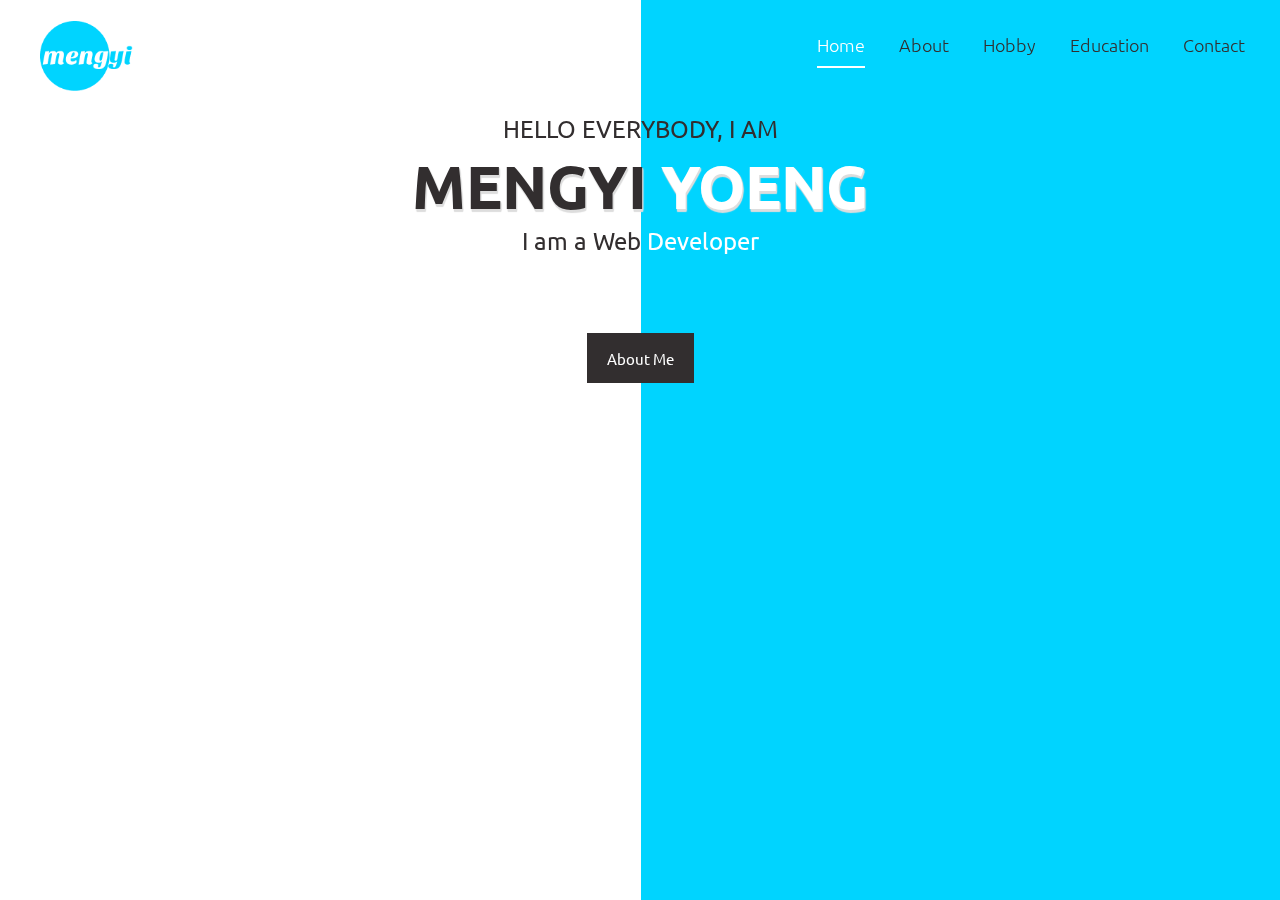
<file: index.html>
<!DOCTYPE html>
<html lang="en">
<head>
    <meta charset="UTF-8">
    <meta http-equiv="X-UA-Compatible" content="IE=edge">
    <meta name="viewport" content="width=device-width, initial-scale=1.0">
    <title>Home</title>
    <link rel="icon" href="images/title.png" type="image/icon type">
    <link href="https://cdnjs.cloudflare.com/ajax/libs/font-awesome/5.13.0/css/all.min.css" rel="stylesheet">
    <link rel="stylesheet" href="css/style.css">
</head>
<body>
    <!-- Header  -->
    <!-- Nav-bar  -->
    <div class="home">
        <div class="bg-style">
            <img src="../images/bg.png" alt="" id="background-img">
        </div>
        <section>
            <div class="menu">
                <nav>
                    <input type="checkbox" name="" id="check">
                    <label for="check" class="checkbtn">
                        <i class="fas fa-bars"></i>
                    </label>
                    <label class="logo-h">
                        <img class="m-t" src="images/logo-footer.png" alt="" width="100px">
                    </label>
                    <ul>
                        <li class="logo-hide"><img src="images/logo-footer.png" alt="" width="100px"></li>
                        <li class="active-home"><a href="#">Home</a></li>
                        <li><a href="pages/about.html">About</a></li>
                        <li><a href="pages/hobby.html">Hobby</a></li>
                        <li><a href="pages/education.html">Education</a></li>
                        <li><a href="pages/contact.html">Contact</a></li>
                        <li class="link-follow">
                            <div class="follow-header">
                                <label for="">Let us be social</label>
                                <div class="group-socail">
                                    <a href="https://mengyi-cv.netlify.app/"><img src="images/icons/website.png" alt=""></a>
                                    <a href="https://www.instagram.com/meng_yeu"><img src="images/icons/ig.png" alt=""></a>
                                    <a href="https://gist.github.com/mengyer34"><img src="images/icons/github.png" alt=""></a>
                                    <a href="https://www.facebook.com/yeu.strongyouth"><img src="images/icons/facebook.png" alt=""></a>
                                </div>
                            </div>
                        </li>
                    </ul>
                </nav>
            </div>
        </section>
        <!-- -------  -->
        <!-- Banner  -->
        <section>
            <div class="container text-center">
                <div class="list-item line-h-2 m-t">
                    <h6 class="text-dark f-s-sm">HELLO EVERYBODY, I AM</h6>
                    <h1 class="text-dark f-s-head text-shadow">MENGYI <span class="text-light">YOENG</span></h1>
                    <h6  class="text-dark f-s-sm">I am a Web <span class="text-light">Developer</span></h6>
                    <a href="pages/about.html"><button class="button-57 m-t-4" role="button"><span class="text text-light">About Me</span><span><img src="images/next.png" alt=""></span></button></a>
                </div>
            </div>
        </section>
    </div>   
</body>
</html>
</file>
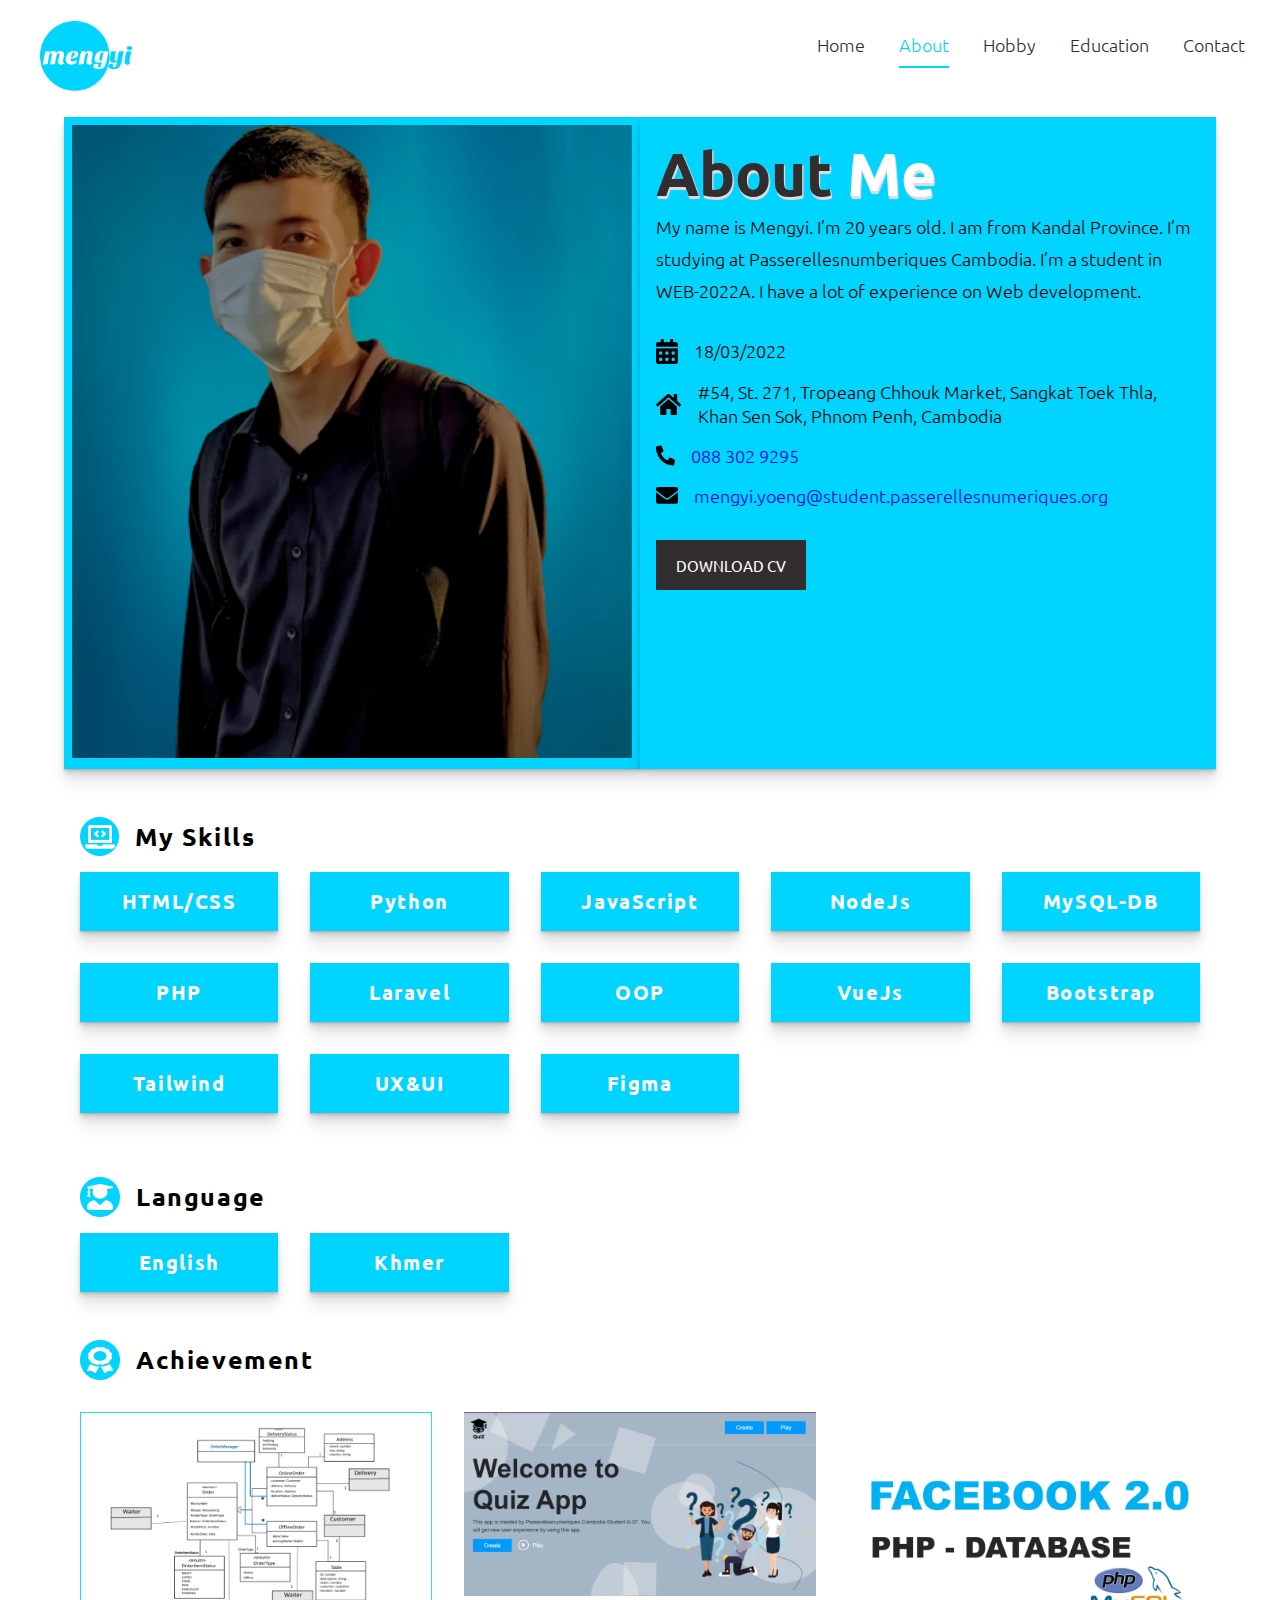
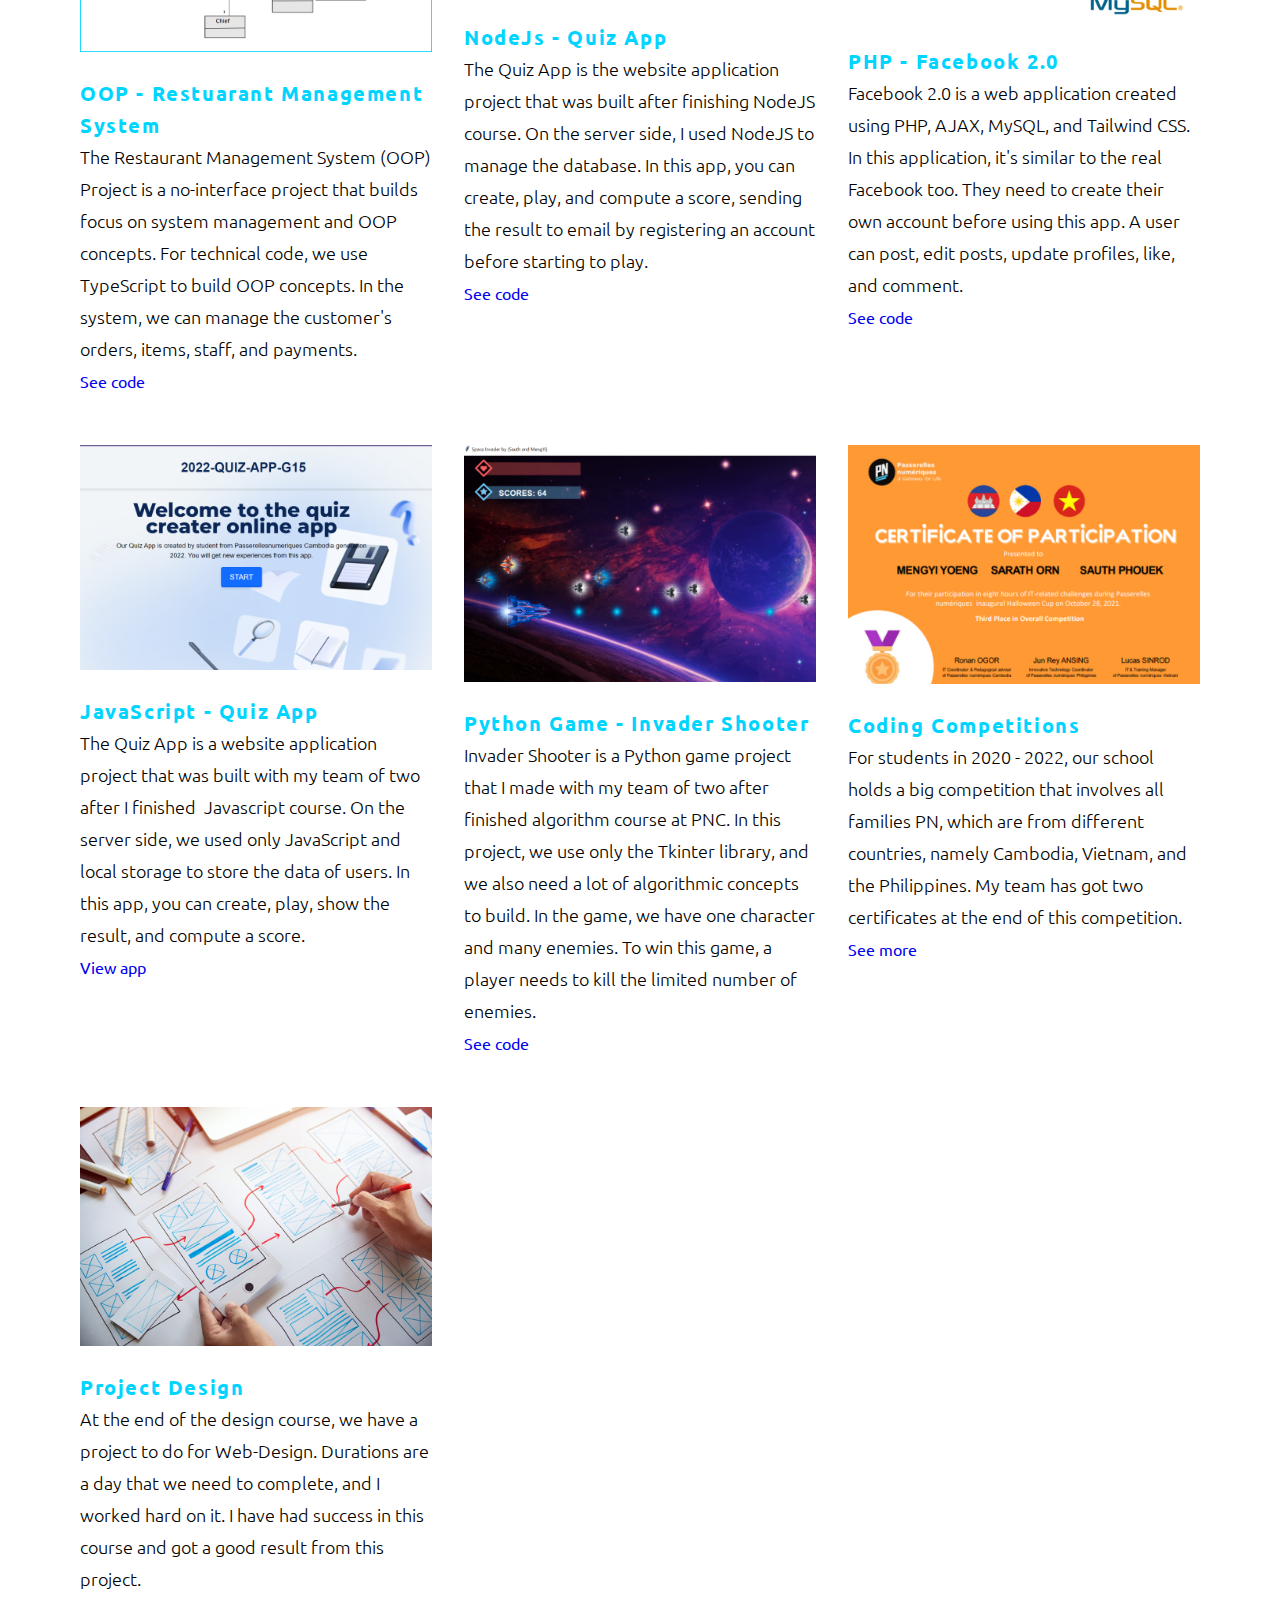
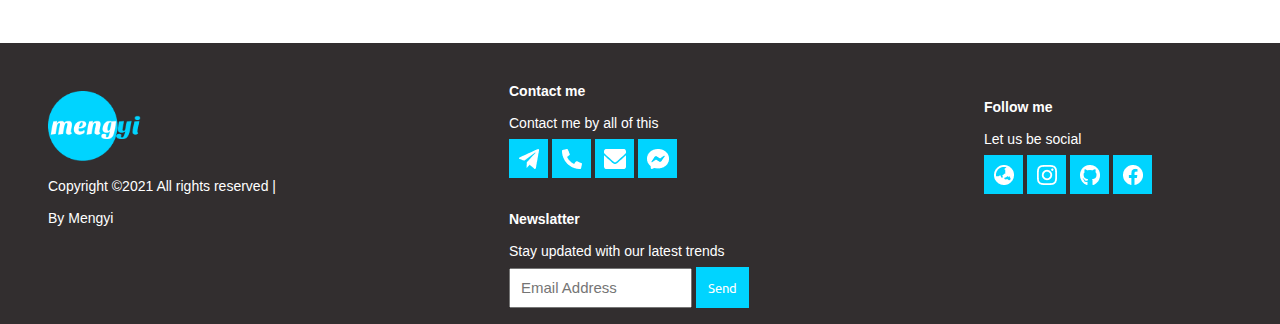
<file: pages/about.html>
<!DOCTYPE html>
<html lang="en">
<head>
    <meta charset="UTF-8">
    <meta http-equiv="X-UA-Compatible" content="IE=edge">
    <meta name="viewport" content="width=device-width, initial-scale=1.0">
    <title>About</title>
    <link rel="icon" href="../images/title.png" type="image/icon type">
    <link href="https://fonts.googleapis.com/icon?family=Material+Icons" rel="stylesheet">
    <link href="https://cdnjs.cloudflare.com/ajax/libs/font-awesome/5.13.0/css/all.min.css" rel="stylesheet">
    <link rel="stylesheet" href="../css/style.css">
</head>
<body>
    <section id="about-page">
        <div class="menu">
            <nav>
                <input type="checkbox" name="" id="check">
                <label for="check" class="checkbtn">
                    <i class="fas fa-bars"></i>
                </label>
                <label class="logo-h">
                    <img class="m-t" src="../images/logo-footer.png" alt="" width="100px">
                </label>
                <ul>
                    <li class="logo-hide"><img src="../images/logo-footer.png" alt="" width="100px"></li>
                    <li><a href="../index.html">Home</a></li>
                    <li class="active"><a href="#">About</a></li>
                    <li><a href="hobby.html">Hobby</a></li>
                    <li><a href="education.html">Education</a></li>
                    <li><a href="contact.html">Contact</a></li>
                    <li class="link-follow">
                        <div class="follow-header">
                            <label for="">Let us be social</label>
                            <div class="group-socail">
                                <a href="https://mengyi-cv.netlify.app/"><img src="../images/icons/website.png" alt=""></a>
                                <a href="https://www.instagram.com/meng_yeu"><img src="../images/icons/ig.png" alt=""></a>
                                <a href="https://gist.github.com/mengyer34"><img src="../images/icons/github.png" alt=""></a>
                                <a href="https://www.facebook.com/yeu.strongyouth"><img src="../images/icons/facebook.png" alt=""></a>
                            </div>
                        </div>
                    </li>
                </ul>
            </nav>
        </div>
    </section>
    <section class="about">
        <div class="container m-t-1">
            <div class="row">
                <div class="col-s-6 bg-teal p-0 box-shadow"">
                    <img src="../images/mengyi.png" alt="" width="100%">
                </div>
                <div class="col-s-6 bg-teal p detail box-shadow"">
                    <h1 class="text-dark f-s-head text-shadow">About <span class="text-light">Me</span></h1>
                    <p class="f-w-light line-h f-w-light font-18">My name is Mengyi. I’m 20 years old. I am from Kandal Province. I’m studying at Passerellesnumberiques Cambodia. I’m a student in WEB-2022A. I have a lot of experience on Web development.</p>
                    <div class="group-items m-t-1" id="p-move">
                        <div class="list-items">
                            <img src="../images/icons/date.png" alt="">
                            <p class="m-l f-w-light font-18">18/03/2022</p>
                        </div>
                        <div class="list-items m-t">
                            <img src="../images/icons/home.png" alt="">
                            <p class="m-l f-w-light font-18">#54, St. 271, Tropeang Chhouk
                                Market, Sangkat Toek Thla, Khan Sen
                                Sok, Phnom Penh, Cambodia</p>
                        </div>
                        <div class="list-items m-t">
                            <img src="../images/icons/call.png" alt="">
                            <p class="m-l f-w-light font-18"><a href="tel:+885-883029295">088 302 9295</a></p>
                        </div>
                        <div class="list-items m-t">
                            <img src="../images/icons/mail.png" alt="">
                            <p class="m-l f-w-light font-18"><a href="mailto:mengyi.yoeng@student.passerellesnumeriques.org">mengyi.yoeng@student.passerellesnumeriques.org</a></p>
                        </div>
                    </div>
                    <div class="button">
                        <a href="../images/Mengyi's CV.pdf" download><button class="button-57 m-t-1" role="button"><span class="text text-light">DOWNLOAD CV</span><span><img src="../images/icons/download.png" alt=""></span></button></a>
                    </div>
                </div>
            </div>
        </div>
        <div class="container p-b">
            <div class="list-items m-t-3 m-l">
                <img src="../images/icons/Skill.png" alt="">
                <h4 class="m-l font-large-c">My Skills</h4>
            </div>
            <div class="row">
                <div class="col-s-2-4 p">
                    <div class="card bg-teal p box-shadow">
                        <div class="card-header list-items con-center">
                            <h2 class="text-center text-light font-large">HTML/CSS</h2>
                        </div>
                    </div>
                </div>
                <div class="col-s-2-4 p">
                    <div class="card bg-teal p box-shadow">
                        <div class="card-header list-items con-center">
                            <h2 class="text-center text-light font-large">Python</h2>
                        </div>
                    </div>
                </div>
                <div class="col-s-2-4 p">
                    <div class="card bg-teal p box-shadow">
                        <div class="card-header list-items con-center">
                            <h2 class="text-center text-light font-large">JavaScript</h2>
                        </div>
                    </div>
                </div>
                <div class="col-s-2-4 p">
                    <div class="card bg-teal p box-shadow">
                        <div class="card-header list-items con-center">
                            <h2 class="text-center text-light font-large">NodeJs</h2>
                        </div>
                    </div>
                </div>
                <div class="col-s-2-4 p">
                    <div class="card bg-teal p box-shadow">
                        <div class="card-header list-items con-center">
                            <h2 class="text-center text-light font-large">MySQL-DB</h2>
                        </div>
                    </div>
                </div>
                <div class="col-s-2-4 p">
                    <div class="card bg-teal p box-shadow">
                        <div class="card-header list-items con-center">
                            <h2 class="text-center text-light font-large">PHP</h2>
                        </div>
                    </div>
                </div>
                <div class="col-s-2-4 p">
                    <div class="card bg-teal p box-shadow">
                        <div class="card-header list-items con-center">
                            <h2 class="text-center text-light font-large">Laravel</h2>
                        </div>
                    </div>
                </div>
                <div class="col-s-2-4 p">
                    <div class="card bg-teal p box-shadow">
                        <div class="card-header list-items con-center">
                            <h2 class="text-center text-light font-large">OOP</h2>
                        </div>
                    </div>
                </div>
                <div class="col-s-2-4 p">
                    <div class="card bg-teal p box-shadow">
                        <div class="card-header list-items con-center">
                            <h2 class="text-center text-light font-large">VueJs</h2>
                        </div>
                    </div>
                </div>
                <div class="col-s-2-4 p">
                    <div class="card bg-teal p box-shadow">
                        <div class="card-header list-items con-center">
                            <h2 class="text-center text-light font-large">Bootstrap</h2>
                        </div>
                    </div>
                </div>
                <div class="col-s-2-4 p">
                    <div class="card bg-teal p box-shadow">
                        <div class="card-header list-items con-center">
                            <h2 class="text-center text-light font-large">Tailwind</h2>
                        </div>
                    </div>
                </div>
                <div class="col-s-2-4 p">
                    <div class="card bg-teal p box-shadow">
                        <div class="card-header list-items con-center">
                            <h2 class="text-center text-light font-large">UX&UI</h2>
                        </div>
                    </div>
                </div>
                <div class="col-s-2-4 p">
                    <div class="card bg-teal p box-shadow">
                        <div class="card-header list-items con-center">
                            <h2 class="text-center text-light font-large">Figma</h2>
                        </div>
                    </div>
                </div>

            </div>
        </div>
        <!-- Language  -->
        <div class="container p-b" id="p-move-1">
            <div class="list-items m-t m-l">
                <img src="../images/icons/knowledga.png" alt="">
                <h4 class="m-l font-large-c">Language</h4>
            </div>
            <div class="row">
                <div class="col-s-2-4 p">
                    <div class="card bg-teal p box-shadow">
                        <div class="card-header list-items con-center">
                            <h2 class="text-center text-light font-large">English</h2>
                        </div>
                    </div>
                </div>
                <div class="col-s-2-4 p">
                    <div class="card bg-teal p box-shadow">
                        <div class="card-header list-items con-center">
                            <h2 class="text-center text-light font-large">Khmer</h2>
                        </div>
                    </div>
                </div>
            </div>
        </div>
        <!-- Achivement  -->
        <div class="container p-b achive">
            <div class="list-items m-l">
                <img src="../images/icons/achivement.png" alt="">
                <h4 class="m-l font-large-c">Achievement</h4>
            </div>
            <div class="row">
                <div class="col-s-4 m-t line-h p">
                    <img src="../images/restuarant management.png" alt="" width="100%">
                    <h4 class="text-teal m-t font-large ">OOP - Restuarant Management System</h4>
                    <p class=" f-w-light font-18">The Restaurant Management System (OOP) Project is a no-interface project that builds focus on system management and OOP concepts. For technical code, we use TypeScript to build OOP concepts. In the system, we can manage the customer's orders, items, staff, and payments.</p>
                    <a class="a_view" href="https://github.com/mengyer34/OOP-RESTUARANT-MANAGEMENT-SYSTEM.git">See code</a>
                </div>
                <div class="col-s-4 m-t line-h p">
                    <img src="../images/quiz app.png" alt="" width="100%">
                    <h4 class="text-teal m-t font-large ">NodeJs - Quiz App</h4>
                    <p class=" f-w-light font-18">The Quiz App is the website application project that was built after finishing NodeJS course. On the server side, I used NodeJS to manage the database. In this app, you can create, play, and compute a score, sending the result to email by registering an account before starting to play. </p>
                    <a class="a_view" href="https://github.com/PNC-NODE-PROJECT/G07-NODE-PROJECT.git">See code</a>
                </div>
                
                <div class="col-s-4 m-t line-h p">
                    <img src="../images/facebook.png" alt="" width="100%">
                    <h4 class="text-teal m-t font-large ">PHP - Facebook 2.0</h4>
                    <p class=" f-w-light font-18">Facebook 2.0 is a web application created using PHP, AJAX, MySQL, and Tailwind CSS. In this application, it's similar to the real Facebook too. They need to create their own account before using this app. A user can post, edit posts, update profiles, like, and comment. </p>
                    <a class="a_view" href="https://github.com/mengyer34/Facebook-2.0.git">See code</a>
                </div>
                <div class="col-s-4 m-t line-h p">
                    <img src="../images/js-quiz-app.png" alt="" width="100%">
                    <h4 class="text-teal m-t font-large ">JavaScript - Quiz App</h4>
                    <p class=" f-w-light font-18">The Quiz App is a website application project that was built with my team of two after I finished  Javascript course. On the server side, we used only JavaScript and local storage to store the data of users. In this app, you can create, play, show the result, and compute a score. </p>
                    <a class="a_view" href="https://2022-quiz-app-g15.netlify.app/">View app</a>
                </div>
                <div class="col-s-4 m-t line-h p">
                    <img src="../images/pythonGame.png" alt="" width="100%">
                    <h4 class="text-teal m-t font-large ">Python Game - Invader Shooter</h4>
                    <p class=" f-w-light font-18">Invader Shooter is a Python game project that I made with my team of two after finished algorithm course at PNC. In this project, we use only the Tkinter library, and we also need a lot of algorithmic concepts to build. In the game, we have one character and many enemies. To win this game, a player needs to kill the limited number of enemies. </p>
                    <a class="a_view" href="https://github.com/mengyer34/Python-Game-Invender-Shooter">See code</a>
                </div>
                <div class="col-s-4 m-t line-h p">
                    <img src="../images/certificate.png" alt="" width="100%">
                    <h4 class="text-teal m-t font-large ">Coding Competitions</h4>
                    <p class=" f-w-light font-18">For students in 2020 - 2022, our school holds a big competition that involves all families PN, which are from different countries, namely Cambodia, Vietnam, and the Philippines. My team has got two certificates at the end of this competition.</p>
                    <a class="a_view" href="https://github.com/mengyer34/Halloween-Cup-Certificates-.git">See more</a>
                </div>
                <div class="col-s-4 m-t line-h p">
                    <img src="../images/design.jpg" alt="" width="100%">
                    <h4 class="text-teal m-t font-large ">Project Design</h4>
                    <p class=" f-w-light font-18">At the end of the design course, we have a project to do for Web-Design. Durations are a day that we need to complete, and I worked hard on it. I have had success in this course and got a good result from this project.</p>
                </div>
            </div>
        </div>
    </section>
    <section>
        <div class="footer">
            <div class="container-full  bg-dark">
                <div class="row p line-h">
                    <div class="col-s-3 p-1">
                        <div class="group-ele hide">
                            <img src="../images/logo-footer.png" alt="" width="100px">
                            <p class="f-w-light-sm text-light">Copyright ©2021 All rights reserved | By Mengyi</p>
                        </div>
                    </div>
                    <div class="col-s-6 list-items con-center">
                        <div class="group-ele">
                            <div class="contact">
                                <h5 class="text-light m-t">Contact me</h5>
                                <p class="f-w-light text-light">Contact me by all of this</p>
                                <div class="group-socail">
                                    <a href="https://t.me/mengyi_yoeng"><img src="../images/icons/telegram.png" alt=""></a>
                                    <a href="tel:+855-883-0292-95"><img src="../images/icons/phone.png" alt=""></a>
                                    <a href = "mailto: mengyi.yoeng34@gmail.com"><img src="../images/icons/email.png" alt=""></a>
                                    <a href="https://m.me/yeu.strongyouth"><img src="../images/icons/messanger.png" alt=""></a>
                                </div>
                                <h5 class="text-light m-t">Newslatter</h5>
                                <p class="f-w-light text-light">Stay updated with our latest trends</p>  
                                <form action="list-items form-group">
                                    <input type="email" placeholder="Email Address" class="form-send" required>
                                    <button input type="submit" type="submit" class="btn bg-teal">Send</button>
                                </form>
                            </div>
                        </div>
                    </div>
                    <div class="col-s-3 p-1">
                        <div class="group-ele">
                            <div class="contact">
                                <h5 class="text-light">Follow me</h5>
                                <p class="f-w-light-sm text-light">Let us be social</p>
                                <div class="group-socail">
                                    <a href="https://mengyi-cv.netlify.app/"><img src="../images/icons/website.png" alt=""></a>
                                    <a href="https://www.instagram.com/meng_yeu"><img src="../images/icons/ig.png" alt=""></a>
                                    <a href="https://gist.github.com/mengyer34"><img src="../images/icons/github.png" alt=""></a>
                                    <a href="https://www.facebook.com/yeu.strongyouth"><img src="../images/icons/facebook.png" alt=""></a>
                                </div>
                            </div>
                        </div>
                        <div class="col-s-3 p-1">
                            <div class="logo-hide">
                                <div class="group-ele">
                                    <img src="../images/logo-footer.png" alt="" width="100px">
                                </div>
                                <p class="f-w-light-sm text-light">Copyright ©2021 All rights reserved | By Mengyi</p>
                            </div>
                        </div>
                    </div>
                </div>
            </div>
        </div>
    </section>
</body>
</html>
</file>
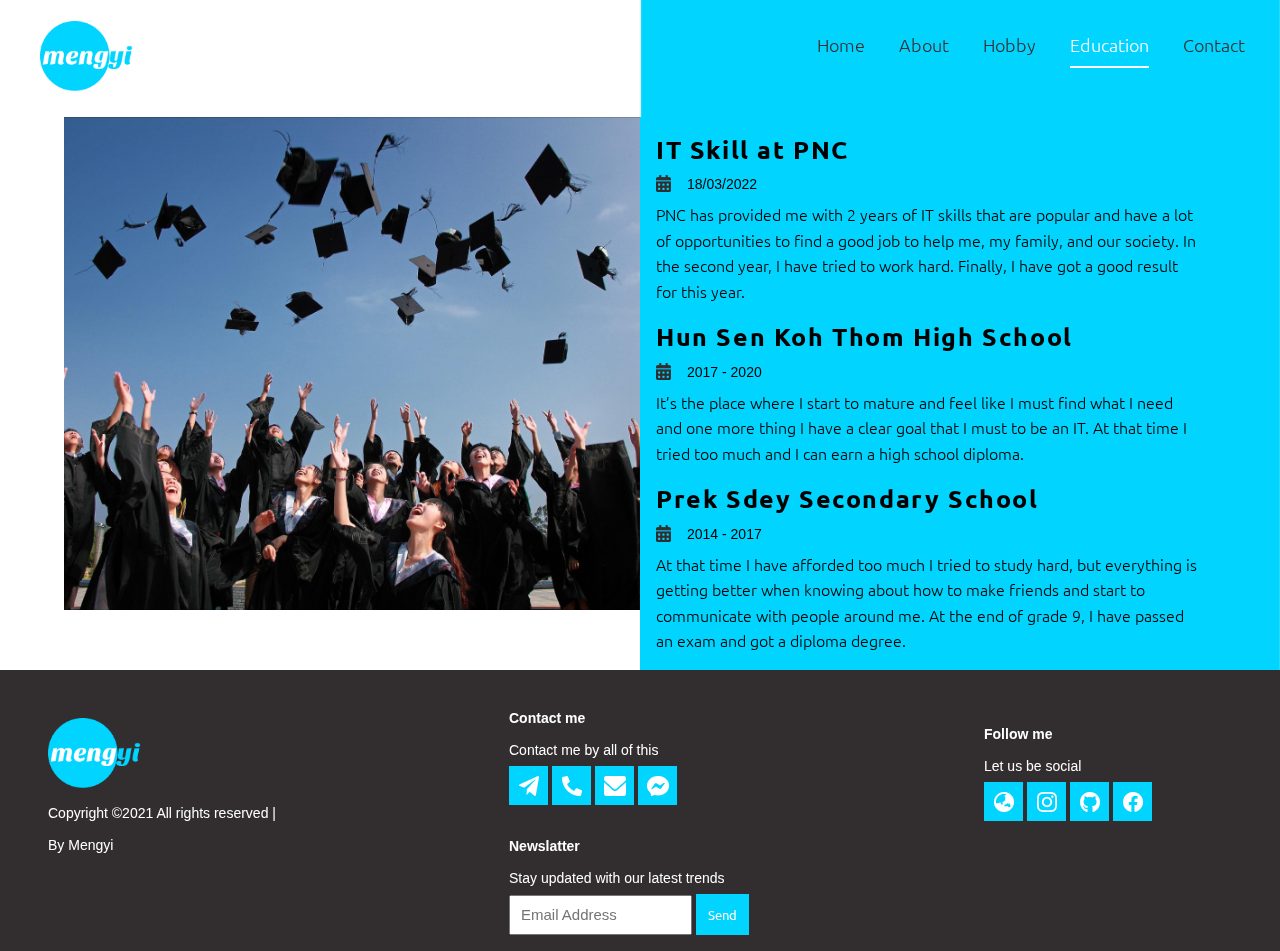
<file: pages/education.html>
<!DOCTYPE html>
<html lang="en">
<head>
    <meta charset="UTF-8">
    <meta http-equiv="X-UA-Compatible" content="IE=edge">
    <meta name="viewport" content="width=device-width, initial-scale=1.0">
    <title>Education</title>
    <link rel="icon" href="../images/title.png" type="image/icon type">
    <link href="https://fonts.googleapis.com/icon?family=Material+Icons" rel="stylesheet">
    <link href="https://cdnjs.cloudflare.com/ajax/libs/font-awesome/5.13.0/css/all.min.css" rel="stylesheet">
    <link rel="stylesheet" href="../css/style.css">
</head>
<body>
    <div id="education-page">
        <div  id="background-img">
            <img src="../images/bg.png" alt="" width="100%">
        </div>
        <section>
            <div class="menu">
                <nav>
                    <input type="checkbox" name="" id="check">
                    <label for="check" class="checkbtn">
                        <i class="fas fa-bars"></i>
                    </label>
                    <label class="logo-h">
                        <img class="m-t" src="../images/logo-footer.png" alt="" width="100px">
                    </label>
                    <ul>
                        <li class="logo-hide"><img src="../images/logo-footer.png" alt="" width="100px"></li>
                        <li><a href="../index.html">Home</a></li>
                        <li><a href="about.html">About</a></li>
                        <li><a href="hobby.html">Hobby</a></li>
                        <li  class="active-home"><a href="#">Education</a></li>
                        <li><a href="contact.html">Contact</a></li>
                        <li class="link-follow">
                            <div class="follow-header">
                                <label for="">Let us be social</label>
                                <div class="group-socail">
                                    <a href="https://mengyi-cv.netlify.app/"><img src="../images/icons/website.png" alt=""></a>
                                    <a href="https://www.instagram.com/meng_yeu"><img src="../images/icons/ig.png" alt=""></a>
                                    <a href="https://gist.github.com/mengyer34"><img src="../images/icons/github.png" alt=""></a>
                                    <a href="https://www.facebook.com/yeu.strongyouth"><img src="../images/icons/facebook.png" alt=""></a>
                                </div>
                            </div>
                        </li>
                    </ul>
                </nav>
            </div>
        </section>
        <section class="about">
            <div class="container m-t-1">
                <div class="row">
                    <div class="col-s-6">
                        <img src="../images/education.png" alt="" width="100%">
                    </div>
                    <div class="col-s-6 p detail bg-teal">
                        <div class="">
                            <h4 class="font-large-c">IT Skill at PNC</h4>
                            <div class="list-items m-y">
                                <img src="../images/icons/date-1.png" alt="" width="15px">
                                <h5 class="m-l f-w-light-sm">18/03/2022</h5>
                            </div>
                            <p class="f-w-light line-h-0">PNC has provided me with 2 years of IT skills that are popular and have a lot of opportunities to find a good job to help me, my family, and our society. In the second year, I have tried to work hard. Finally, I have got a good result for this year.</p>
                        </div>
                        <div class="m-t">
                            <h4 class="font-large-c">Hun Sen Koh Thom High School</h4>
                            <div class="list-items m-y">
                                <img src="../images/icons/date-1.png" alt="" width="15px">
                                <h5 class="m-l f-w-light-sm">2017 - 2020</h5>
                            </div>
                            <p class="f-w-light line-h-0">It’s the place where I start to mature and feel like I must find what I need and one more thing I have a clear goal that I must to be an IT. At that time I tried too much and I can earn a high school diploma.</p>
                        </div>
                        <div class="m-t">
                            <h4 class="font-large-c">Prek Sdey Secondary School</h4>
                            <div class="list-items m-y">
                                <img src="../images/icons/date-1.png" alt="" width="15px">
                                <h5 class="m-l f-w-light-sm">2014 - 2017</h5>
                            </div>
                            <p class="f-w-light line-h-0">At that time I have afforded too much I tried to study hard, but everything is getting better when knowing about how to make friends and start to communicate with people around me. At the end of grade 9, I have passed an exam and got a diploma degree.</p>
                        </div>
                    </div>
                </div>
            </div>   
        </section>
        <section>
            <div class="footer">
                <div class="container-full  bg-dark">
                    <div class="row p line-h">
                        <div class="col-s-3 p-1">
                            <div class="group-ele hide">
                                <img src="../images/logo-footer.png" alt="" width="100px">
                                <p class="f-w-light-sm text-light">Copyright ©2021 All rights reserved | By Mengyi</p>
                            </div>
                        </div>
                        <div class="col-s-6 list-items con-center">
                            <div class="group-ele">
                                <div class="contact">
                                    <h5 class="text-light m-t">Contact me</h5>
                                    <p class="f-w-light text-light">Contact me by all of this</p>
                                    <div class="group-socail">
                                        <a href="https://t.me/mengyi_yoeng"><img src="../images/icons/telegram.png" alt=""></a>
                                        <a href="tel:+855-883-0292-95"><img src="../images/icons/phone.png" alt=""></a>
                                        <a href = "mailto: mengyi.yoeng34@gmail.com"><img src="../images/icons/email.png" alt=""></a>
                                        <a href="https://m.me/yeu.strongyouth"><img src="../images/icons/messanger.png" alt=""></a>
                                    </div>
                                    <h5 class="text-light m-t">Newslatter</h5>
                                    <p class="f-w-light text-light">Stay updated with our latest trends</p>  
                                    <form action="list-items form-group">
                                        <input type="email" placeholder="Email Address" class="form-send" required>
                                        <button input type="submit" type="submit" class="btn bg-teal">Send</button>
                                    </form>
                                </div>
                            </div>
                        </div>
                        <div class="col-s-3 p-1">
                            <div class="group-ele">
                                <div class="contact">
                                    <h5 class="text-light">Follow me</h5>
                                    <p class="f-w-light-sm text-light">Let us be social</p>
                                    <div class="group-socail">
                                        <a href="https://mengyi-cv.netlify.app/"><img src="../images/icons/website.png" alt=""></a>
                                        <a href="https://www.instagram.com/meng_yeu"><img src="../images/icons/ig.png" alt=""></a>
                                        <a href="https://gist.github.com/mengyer34"><img src="../images/icons/github.png" alt=""></a>
                                        <a href="https://www.facebook.com/yeu.strongyouth"><img src="../images/icons/facebook.png" alt=""></a>
                                    </div>
                                </div>
                            </div>
                            <div class="col-s-3 p-1">
                                <div class="logo-hide">
                                    <div class="group-ele">
                                        <img src="../images/logo-footer.png" alt="" width="100px">
                                    </div>
                                    <p class="f-w-light-sm text-light">Copyright ©2021 All rights reserved | By Mengyi</p>
                                </div>
                            </div>
                        </div>
                    </div>
                </div>
            </div>
        </section>
    </div>
</body>
</html>
</file>
<file: css/style.css>
@import url('https://fonts.googleapis.com/css2?family=Bebas+Neue&family=Righteous&family=Roboto:wght@300&family=Ubuntu:wght@300;500&display=swap');
* {
    margin: 0;
    padding: 0;
    box-sizing: border-box;
    font-family: 'Ubuntu', sans-serif;
    text-decoration: none;
}
.home {
    background-image: url(../images/bg.png);
    background-position: center;
    background-repeat: no-repeat;
    height: 100vh;
    width: 100%;
}
#background-img {
    width: 100%;
    height: 100vh;
    object-fit: cover;
    position: fixed;
    background-position: center;
    left: 0;
    right: 0;
    top: 0;
    bottom: 0;
    z-index: -100;
}
/* Nav-bar  */
.menu {
    display: flex;
}
nav {
    width: 100%;
    height: 80px;
    font-weight: lighter;
    font-size: 18px;
    margin-top: 0.3rem;
}
label.logo-h {
    padding: 0 40px;
}
.logo-hide {
    display: none;
}
nav ul{
    float: right;
    margin-right: 20px;
}
nav ul li {
    display: inline-block;
    line-height: 80px;
    margin: 0 15px;
    position: relative;
}
nav ul li a {
    color: #322E2F;
}
nav ul .link-follow {
    display: none;
    color: #fff;
    font-size: 14px;
}

.checkbtn {
    font-size: 1.6rem;
    font-weight: lighter;
    float: right;
    line-height: 80px;
    margin-right: 40px;
    color: #322E2F;
    cursor: pointer;
    display: none;
}
#check {
    display: none;
}

/* Active  */
.active a{
    color: #00D4FF;
    padding-bottom: 10px;
    border-bottom: 2px solid #00D4FF;
}
.active-home a{
    color: #fff;
    padding-bottom: 10px;
    border-bottom: 2px solid #fff;
}

nav ul li a:hover {
    color: #322E2F;
}

ul a::before {
    content: "";
    position: absolute;
    left: 0;
    top: 100%;
    width: 0%;
    background: #322E2F;
    height: 2px;
    transition: all 0.7s linear;
    margin: -20px 0;
}
ul a::after {
    content: '';
    position: absolute;
    right: 0;
    top: 100%;
    width: 0%;
    background: #322E2F;
    height: 2px;
    transition: all 0.7s linear;
    margin: -20px 0;
}
ul a:hover::before {
    width: 100%;
    background: #00D4FF;
}
ul a:hover::after {
    width: 100%;
    background: #00D4FF;
}

/* All component  */

/* Container  */
.container {
    width: 90%;
    margin: 0 auto;
}
.container-full {
    width: 100%;
}
.row {
    display: flex;
    flex-wrap: wrap;
}
/* Column  */
.col-s-2 {width: 16.66%;}
.col-s-2-4 {width: 20%;}
.col-s-3 {width: 25%;}
.col-s-4 {width: 33.33%;}
.col-s-5 {width: 41.66%;}
.col-s-6 {width: 50%;}
.col-s-12 {width: 100%;}

/* List item  */
.list-items {
    display: flex;
    align-items: center;
}
.con-center {
    justify-content: center;
}
.con-space-b {
    justify-content: space-between;
}
/* Typography  */
.text-center {
    text-align: center;
}

/* line hight  */
.line-h-0{
    line-height: 1.6rem;
}
.line-h{
    line-height: 2rem;
}
.line-h-1{
    line-height: 3rem;
}
.line-h-2{
    line-height: 3.5rem;
}
/* background color  */
.bg-teal {
    background: #00D4FF;
}
/* font-size  */
.f-s-head {
    font-size: 60px;
    font-weight: 700;
}
.f-s-sm {
    font-size: 24px;
    font-weight: 400;
}

/* margin  */
.m-y {
    margin: 0.6rem 0 0.6rem;
}

.m-t {
    margin-top: 1rem;
}
.m-t-1 {
    margin-top: 2rem;
}
.m-t-3 {
    margin-top: 3rem;
}
.m-t-4 {
    margin-top: 4rem;
}
.m-l {
    margin-left: 1rem;
}
.m-l-2 {
    margin-left: 5rem;
}
.m-l-1 {
    margin-left: 4rem;
}
/* Padding  */
.p-0 {
    padding: 0.5rem;
}
.p {
    padding: 1rem;
}
.p-1 {
    padding: 2rem;
}
.p-b {
    padding-bottom: 2rem;
}
/* Color  text*/
.text-teal {
    color: #00D4FF;
}
.text-light {
    color: #fff;
}
.text-dark {
    color: #322E2F;
}
/* font-Weight  */
.f-w-light {
    font-weight: 300;
}
.f-w-light-sm {
    font-weight: 100;
}
.f-w-light-con {
    font-weight: 500;
}

/* Font size  */
.font-large {
    font-size: 20px;
    letter-spacing: 0.1rem;
}
.font-large-c {
    font-size: 25px;
    letter-spacing: 0.1rem;
}
.font-18 {
    font-size: 18px;
}
/* Color-background  */
.bg-dark {
    background: #322E2F;
}

/* Footer  */
.footer p,h5,input{
    font-family: 'Rototo', sans-serif;
    font-size: 14px;
}
/* Style Element  */
/* icon  */
.material-icons {
    font-size: 32px;
    color: #fff;
}
.text-shadow {
    text-shadow: 1px 1px 1px #ddd,
                1px 2px 1px #ddd,
                1px 3px 1px #ddd;
}
.box-shadow {
    box-shadow: rgba(0, 0, 0, 0.07) 0px 1px 1px, rgba(0, 0, 0, 0.07) 0px 2px 2px, rgba(0, 0, 0, 0.07) 0px 4px 4px, rgba(0, 0, 0, 0.07) 0px 8px 8px, rgba(0, 0, 0, 0.07) 0px 16px 16px;
}
/* Input type  */
.form {
    box-sizing: border-box;
    padding: 15px;
    width: 90%;
    margin: 0 auto;
}
.form-control {
    padding: 10px;
    outline: none;
}
.input {
    width: 100%;
    padding: 15px;
    margin: 10px;
    border: none;
    outline: none;
    resize: none;
}
::placeholder {
    font-family: 'Rototo', sans-serif;
    font-size: 15px;
}
.form-send {
    width: 70%;
    padding: 10px;
    outline: none;
}
/* Button  */
.btn {
    border: none;
    padding: 12px;
    cursor: pointer;
    transition: 1s;
    color: #fff;
}
.btn:hover {
    color: #00D4FF;
    background: #18181a;
}
.button-57 {
  position: relative;
  overflow: hidden;
  border: none;
  color: #18181a;
  display: inline-block;
  font-size: 15px;
  line-height: 15px;
  padding: 18px 20px 17px;
  text-decoration: none;
  cursor: pointer;
  background: #322E2F;
  user-select: none;
  -webkit-user-select: none;
  touch-action: manipulation;
  z-index: 0;
}

.button-57 span:first-child {
  position: relative;
  transition: color 600ms cubic-bezier(0.48, 0, 0.12, 1);
  z-index: 10;
}

.button-57 span:last-child {
  color: white;
  display: block;
  position: absolute;
  bottom: 0;
  transition: all 500ms cubic-bezier(0.48, 0, 0.12, 1);
  z-index: 100;
  opacity: 0;
  top: 50%;
  left: 50%;
  transform: translateY(225%) translateX(-50%);
  height: 14px;
  line-height: 13px;
}

.button-57:after {
  content: "";
  position: absolute;
  bottom: -50%;
  left: 0;
  width: 100%;
  height: 100%;
  background-color: black;
  transform-origin: bottom center;
  transition: transform 600ms cubic-bezier(0.48, 0, 0.12, 1);
  transform: skewY(9.3deg) scaleY(0);
  z-index: 50;
}

.button-57:hover:after {
  transform-origin: bottom center;
  transform: skewY(9.3deg) scaleY(2);
}

.button-57:hover span:last-child {
  transform: translateX(-50%) translateY(-100%);
  opacity: 1;
  transition: all 900ms cubic-bezier(0.48, 0, 0.12, 1);
}

/* Tablet  */
@media (max-width: 834px) {
    .logo-h img {
        width: 70px;
        margin: 15px;
    }
    #background-img {
        display: none;
    }
    .home {
        position: absolute;
    }
    /* text  */
    .home .f-s-head {
        font-size: 45px;
    }
    .home .f-s-sm {
        font-size: 20px;
    }
    nav ul{
        float: right;
        margin-right: 10px;
        font-size: 14px;
    }
    nav ul li {
        display: inline-block;
        line-height: 50px;
        margin: 10px;
        position: relative;
    }
    label.logo-h {
        padding: 0;
    }
    .active-home a{
        color: #00D4FF;
        padding-bottom: 10px;
        border-bottom: 2px solid #00D4FF;
    }

    /* About  */
    .about .col-s-6 {
        width: 100%;
    }
    .contact-form .col-s-6 {
        width: 100%;
    }
    .detail {
        position: relative;
        margin-top: -15%;
    }
    .about h1 {
        text-align: center;
    }
    .about .button {
        display: flex;
        justify-content: center;
    }
    .col-s-2-4 {
        width: 33%;
    }
    .font-large {
        font-size: 20px;
    }
    .achive .col-s-4 {
        width: 100%;
    }
    #education-page .detail {
        position: relative;
        margin-top: -1rem;
    }
    .form-page {
        background: #00D4FF;
        padding-top: 1rem;
    }
    .form-page .form {
        padding-right: 30px;
    }
}

/* Phone  */
@media (max-width:480px){
    .logo-h img {
        width: 70px;
        margin: 15px 0;
    }
    .logo-hide {
        display: inherit;
        text-align: center;
    }
    .home .container {
        margin-top: 80px;
    }
    /* text  */
    #title-form {
        font-size: 20px;
    }
    .home .f-s-sm {
        font-size: 18px;
    }
    .f-s-head {
        font-size: 10vw;
    }    
    .home .m-t-4 {
        margin-top: 2rem;
    }
    #about-page .menu,
    #contact-page .menu,
    #education-page .menu,
    #hobby-page .menu{
        top: 0;
        background: #fff;
        width: 100%;
        position: fixed;
        z-index: 1;
        box-shadow: rgba(0, 0, 0, 0.1) 0px 4px 12px;
    }
    nav{
        margin: 0 15px;
    }
    nav ul {
        position: fixed;
        background: #322E2F;
        width: 100%;
        top: 0;
        left: -100%;
        text-align: center;
        transition: all .5s;
        height: 100%;
        z-index: 50;
    }
    nav ul li{
        display: block;
        line-height: 50px;
    }
    nav ul li a {
        font-size: 18px;
        color: #fff;
    }
    nav ul .link-follow {
        display: contents;
    }
    .checkbtn {
        display: block;
        margin-right: 0;
        z-index: 150;
        position: relative;
    }
    #check:checked ~ .checkbtn  {
        color: #00D4FF;
    }
    #check:checked ~ ul {
        left: 0;
    }
    ul a:hover::before,
    ul a:hover::after {
        display: none;
    }
    .active-home a{
        color: #00D4FF;
        padding-bottom: 10px;
        border-bottom: 2px solid #00D4FF;
    }
    /* About */
    .about .m-t-1 {
        margin-top: 90px;
    }
    .col-s-2-4 {
        width: 100%;
    }
    .move-d {
        padding-top: 10%;
    }
    .detail {
        position: relative;
        margin-top: -30%;
    }
    #p-move{
        margin-top: 7%;
    }
    /* form-page */
    .form-page .col-s-10 {
        width: 100%;
        padding-top: 5px;
    }
    .form-page{
        padding-top: 30px;
    }
    /* footer  */ 
    .footer .hide {
        display: none;
    }
    .footer .col-s-3,
    .footer .col-s-6{
        width: 100%;
    }
    .footer .p-1 {
        padding: 0;
        margin-top: 15px;
    }
    .group-ele {
        display: flex;
        justify-content: center;
        text-align: center;
    }
    .contact-page {
        margin-top: 20vw;
    }
    .contact-form .col-s-5{
        width: 100%;
    }
    .hobby {
        margin-top: 6rem;
    }
}
</file>
